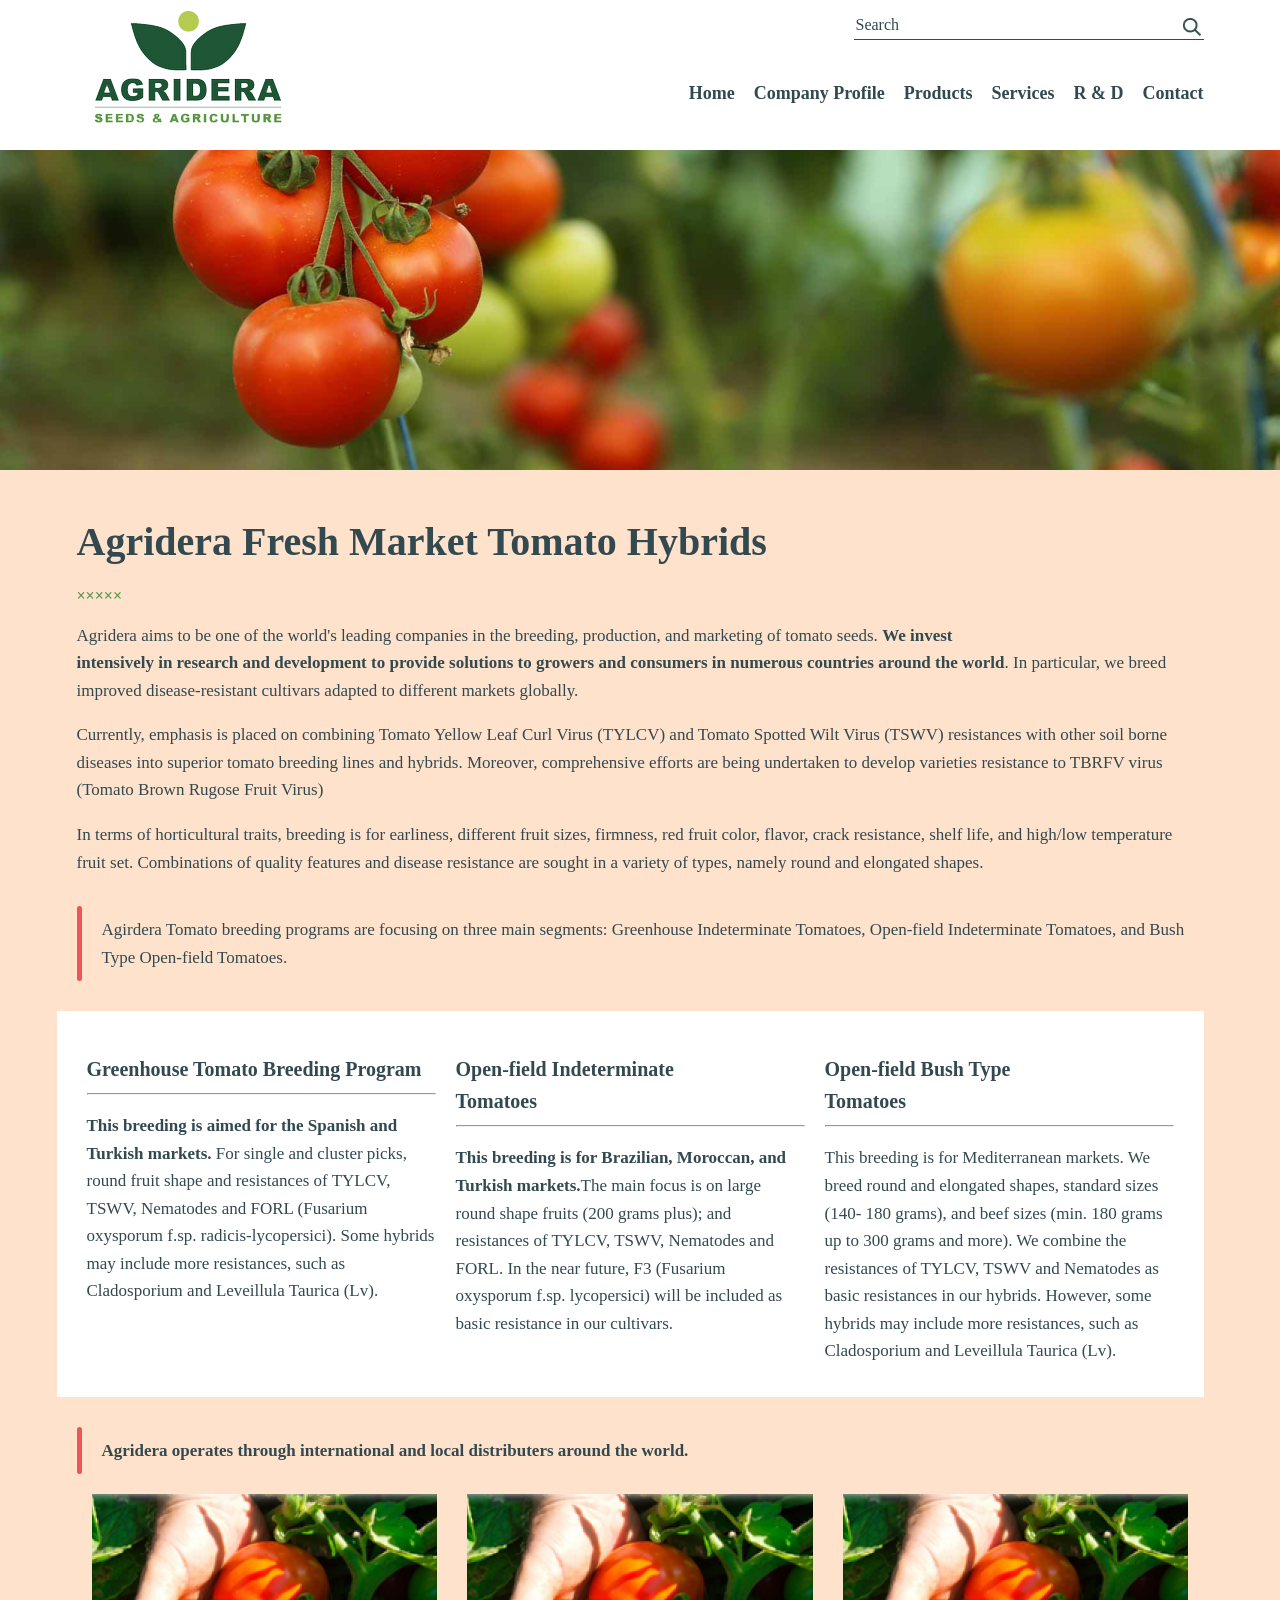
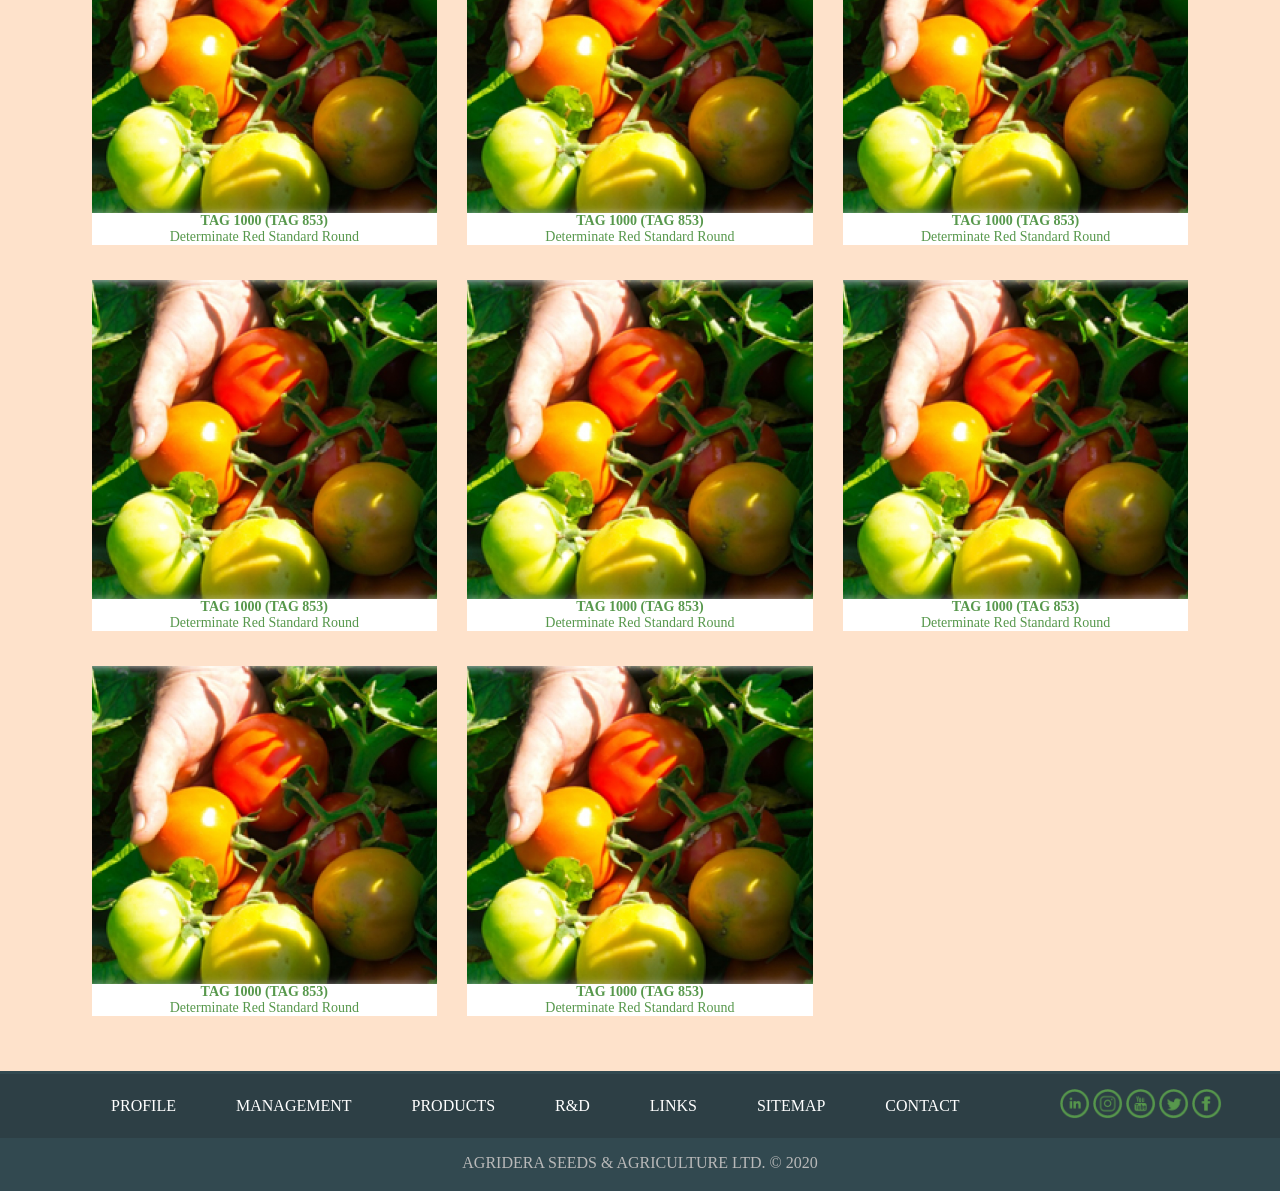
<file: tomato_all.html>
<!DOCTYPE html>
<html>
<head>
    <meta http-equiv="Content-Type" content="text/html; charset=utf-8">
    <title>Tomato_All</title>
    <link rel="stylesheet" type="text/css" href="style1.css">
    <link rel="stylesheet" type="text/css" href="responsive.css">
    <meta name="viewport" content="width=device-width, initial-scale=1.0">
</head>
<body>
  <div class="header-white">
    <div class="wrapper">
      <div class="row">
        <div class="w-2">
          <div id="logo">
            <a href=""><img src="images/Logo.png" alt="Logo"></a>
          </div>
        </div>

      <div class="w-2 right-centerr">
        <div id="search">
          <div id="search-in" class="flex">
            <input type="search" placeholder="Search">
            <button>Submit</button>
          </div>
        </div>
      
        <div id="menu">
          <ul>
            <li><a href="index.html">Home</a></li>
            <li><a href="">Company Profile</a></li>
            <li><a href="tomato_all.html">Products</a></li>
            <li><a href="">Services</a></li>
            <li><a href="">R & D</a></li>
            <li><a href="contact_us.html">Contact</a></li>
          </ul>
        </div>
    </div>
  </div>
</div>
  </div>
<div class="tomato_all_bg">
<div class="content">
  <div id="slider-img">
      <img src="images/image 7.png" alt="">
  </div>
</div>

<div class="wrapper">
<div class="tomato_all_main_text">
  <h2 class="tomato_all_header">Agridera Fresh Market Tomato Hybrids</h2>
  <p class="text_union">×××××</p>
  <p class="text_p_desc">Agridera aims to be one of the world's leading companies in the breeding, production, and marketing of tomato seeds.
    <b>We invest <br> intensively in research and development to provide solutions to growers and consumers in numerous countries around the 
    world</b>. In particular, we breed improved disease-resistant cultivars adapted to different markets globally.</p>
  
      <p class="text_p_desc">Currently, emphasis is placed on combining Tomato Yellow Leaf Curl Virus (TYLCV) and Tomato Spotted Wilt Virus 
        (TSWV) resistances with other soil borne diseases into superior tomato breeding lines and hybrids. Moreover, comprehensive efforts are 
        being undertaken to develop varieties resistance to TBRFV virus (Tomato Brown Rugose Fruit Virus)</p>
  
  <p class="text_p_desc">In terms of horticultural traits, breeding is for earliness, different fruit sizes, firmness, red fruit color, flavor, 
    crack resistance, shelf life, and high/low temperature fruit set. Combinations of quality features and disease resistance are sought in a 
    variety of types, namely round and elongated shapes. </p>    
  
  <div class="visual">
      <div class="vertical-line"></div>
      <p class="text_p_desc">Agirdera Tomato breeding programs are focusing on three main segments: Greenhouse Indeterminate Tomatoes, 
        Open-field Indeterminate Tomatoes, and Bush Type Open-field Tomatoes.</p>    
  </div>

  <div class="white_block">
      <div class="item_white_block">
          <h4>Greenhouse Tomato Breeding Program</h4>
          <hr/>
          <p class="text_p_desc"><b>This breeding is aimed for the Spanish and Turkish markets.</b> For single and cluster picks, round fruit 
            shape and resistances of TYLCV, TSWV, Nematodes and FORL (Fusarium oxysporum f.sp. radicis-lycopersici). Some hybrids may include 
            more resistances, such as Cladosporium and Leveillula Taurica (Lv). </p>
      </div>
      <div class="item_white_block">
          <h4>Open-field Indeterminate <br> Tomatoes</h4>
          <hr/>
          <p class="text_p_desc"><b>This breeding is for Brazilian, Moroccan, and Turkish markets.</b>The main focus is on large round shape 
            fruits (200 grams plus); and resistances of TYLCV, TSWV, Nematodes and FORL. In the near future, F3 (Fusarium oxysporum f.sp. 
            lycopersici) will be included as basic resistance in our cultivars.</p>
      </div>
      <div class="item_white_block">
          <h4>Open-field Bush Type <br> Tomatoes</h4>
          <hr/>
          <p class="text_p_desc"></b>This breeding is for Mediterranean markets.</b> We breed round and elongated shapes, standard sizes 
            (140- 180 grams), and beef sizes (min. 180 grams up to 300 grams and more). We combine the resistances of TYLCV, TSWV and Nematodes 
            as basic resistances in our hybrids. However, some hybrids may include more resistances, such as Cladosporium and Leveillula 
            Taurica (Lv).</p>
      </div>
  </div>

  <div class="visual">
      <div class="vertical-line"></div>
      <p class="text_p_desc"><b>Agridera operates through international and local distributers around the world.</b></p>    
  </div>

  <div class="tomatoes">
        <div class="wrapper-tomato">
            <div class="tomato w-3">
              <a href="tomato_one.html">
                <img src="images/image 3.jpg" alt="">
                <p><b>TAG 1000 (TAG 853)</b> <br> Determinate Red Standard Round</p>
              </a>
            </div>
            <div class="tomato w-3">
              <a href="tomato_one.html">
                <img src="images/image 3.jpg" alt="">
                <p><b>TAG 1000 (TAG 853)</b> <br> Determinate Red Standard Round</p>
              </a>
            </div>
            <div class="tomato w-3">
              <a href="tomato_one.html">
                <img src="images/image 3.jpg" alt="">
                <p><b>TAG 1000 (TAG 853)</b> <br> Determinate Red Standard Round</p>
              </a>
            </div>
            <div class="tomato w-3">
              <a href="tomato_one.html">
                <img src="images/image 3.jpg" alt="">
                <p><b>TAG 1000 (TAG 853)</b> <br> Determinate Red Standard Round</p>
              </a>
            </div>
            <div class="tomato w-3">
              <a href="tomato_one.html">
                <img src="images/image 3.jpg" alt="">
                <p><b>TAG 1000 (TAG 853)</b> <br> Determinate Red Standard Round</p>
              </a>
            </div>
            <div class="tomato w-3">
              <a href="tomato_one.html">
                <img src="images/image 3.jpg" alt="">
                <p><b>TAG 1000 (TAG 853)</b> <br> Determinate Red Standard Round</p>
              </a>
            </div>
            <div class="tomato w-3">
              <a href="tomato_one.htmll">
                <img src="images/image 3.jpg" alt="">
                <p><b>TAG 1000 (TAG 853)</b> <br> Determinate Red Standard Round</p>
              </a>
            </div>
            <div class="tomato w-3">
              <a href="tomato_one.html">
              <img src="images/image 3.jpg" alt="">
                <p><b>TAG 1000 (TAG 853)</b> <br> Determinate Red Standard Round</p>
              </a>
            </div>
        </div>
    </div>
      </div>
</div>

</div>
<div class="footer">
  <div class="footer-content">
    <div id="links">
      <ul>
        <li><a href="">PROFILE</a></li>
        <li><a href="">MANAGEMENT</a></li>
        <li><a href="tomato_all.html">PRODUCTS</a></li>
        <li><a href="">R&D</a></li>
        <li><a href="">LINKS</a></li>
        <li><a href="">SITEMAP</a></li>
        <li><a href="contact_us.html">CONTACT</a></li>
      </ul>
    </div>
    <div class="social_medias">
        <a href=""><img src="images/Ico_in.png" alt="in"></a>
        <a href=""><img src="images/Ico_inst.png" alt="inst"></a>
        <a href=""><img src="images/Ico_tube.png" alt="youtube"></a>
        <a href=""><img src="images/Ico_tw.png" alt="twitter"></a>
        <a href=""><img src="images/Ico_fb.png" alt="facebook"></a>
    </div>      
  </div>
  <p>AGRIDERA SEEDS & AGRICULTURE LTD. © 2020</p>
</body>
</html>
</file>
<file: style1.css>
.wrapper {
    max-width: 1127px;
    width: 100%;
    margin: 0 auto;
}

.row::after {
    clear: both;
    content: "";
    display: block;
}

body {
    margin: 0;
    font-family: 'Roboto Slab', serif;
}
#logo {
    margin: 10px 0 0 0;
}

#search {
    border-bottom: 1px solid #324950;
    display: inline-block;
    max-width: 350px;
    width: 100%;
    margin: 10px 0 43px 0;
}

#search input {
    font-size: 16px;
    color: #324950;
    background-color: transparent;
    border: none;
    max-width: 327px;
    height: 29px;
    width: 100%;
}

#search input::placeholder {
    color: #324950;
}

#search button {
    background: url(images/ico_search.png) no-repeat center;
    font-size: 0;
    height: 18px;
    width: 18px;
    border: none;
    cursor: pointer;
    margin: 3px;
}

.header-white{
    padding-bottom: 23px;
}


#menu{
    font-family: 'Heebo';
    }        
    
    #menu ul{
        padding: 0;
        margin: 0;
        list-style: none;
    }        
    #menu ul li{
        display: inline;
        margin-left: 15px;
    }
    
    #menu ul li a{
        color:#324950;
        font-size: 18px;
        font-weight: bold;
        text-decoration: none;
    }

.header-row::after {
    clear: both;
    content: "";
    display: inline-block;

}

.w-1 {
    width: 100%;
}

.w-2 {
    width: 50%;
}

.w-3 {
    width: 33.33%;
}

.w-4 {
    width: 25%;
}

.w-5 {
    width: 20%;
}

.w-7 {
    width: 14.28%;
}

.right-centerr {
    text-align: right;
}

.flex {
    display: flex;
    align-items: flex-end;
}

a{
    text-decoration: none;
}

#products {
    margin: 25px auto;
    text-align: center;
    max-width: 1600px;
    width: 100%;
}

.text {
    margin-top: 20px;
    font-family: 'Roboto Slab', serif;
    font-weight: bold;
    font-size: 20px;
    line-height: 142.7%;
    color: #324950;
}

.bg{
    background: url(images/bg.jpg) no-repeat center;
    background-size: cover;
}
#slider {
    text-align: center;
    padding: 338px 0;
}

#slider h1 {
    color: #735440;
    font-size: 48px;
    font-weight: bold;
}

#slider a {
    display: block;
    background-color: #57984C;
    color: #fff;
    font-size: 16px;
    text-align: center;
    width: 160px;
    height: 55px;
    line-height: 55px;
    margin: 0 auto;
    text-decoration: none;
}


.vision-container,
.mission-container {
    display: flex;
    justify-content: center;
    align-items: center;
}

.content-wrapper {
    text-align: left;
}

.photo-wrapper{
    margin-left: 15px;
    position: relative;

}

.centered-image {
    position: absolute;
    top: 50%;
    left: 50%;
    transform: translate(-50%, -50%);
}

.text-content-label {
    font-family: 'Roboto Slab', serif;
    font-weight: bold;
    font-size: 64px;
    line-height: 142.7%;
    color: #324950;
    margin: 0;
}

.tomato_all_header {
    font-family: 'Roboto Slab', serif;
    font-weight: bold;
    font-size: 40px;
    line-height: 142.7%;
    color: #324950;
    margin: 0;
}

.tomato_all_bg{
    background-color:#fee2cb;
}

.text_union {
    font-family: 'Roboto Slab', serif;
    color: #57984C;
    font-weight: bold;
}

.main_text {
    font-family: 'Roboto Slab', serif;
    font-weight: normal;
    font-size: 20px;
    line-height: 162.7%;
    color: #324950;
}

.content h1 {
    font-family: 'Roboto Slab', serif;
}

.content a {
    font-family: 'Roboto', serif;
}

.flex input {
    font-family: 'Roboto Slab', serif;
}

.middle {
    background: url(images/Union.png) no-repeat center;
    background-color: #F7F7F7;
    font-size: 20px;
    padding: 78px 0;
}

.title {
    font-size: 64px;
    font-weight: bold;
    color: #324950;
    line-height: 147.7%;
    margin: 0;
}
.marginbott {
    margin-bottom: -30px;
}
.seeds {
    display: flex;
    justify-content: center;
    align-items: baseline;
}

.subtext {
    font-size: 24px;
    font-weight: bold;
    color: #57984C;
    margin: 0;
}

.line {
    margin: 25px 0 10px 0;
}


img {
    max-width: 100%;
    height: auto;
}

#slider-img {
    text-align: center;
    background-size: 100% auto;
}

.main_activies {
    background-color: #EDEDED;
    text-align: center;
    padding: 78px 0;
}

.tomato_all_main_text {
    padding: 40px 0px;
}

.text_p_desc {
    font-family: 'Roboto Slab', serif;
    font-weight: normal;
    font-size: 17px;
    line-height: 162.7%;
    color: #324950;
}

.vertical-line {
    border-left: 5px solid #EB5757; 
    border-radius: 3px;
    width: 0px;
  }
.visual, .white_block {
    display: flex;
    flex-direction: row;
    margin-top: 30px;
}
.white_block {
    margin-left: -20px;
    background-color: white;
    padding: 15px 30px;
}
.visual p{
    margin: 0;
    margin-left: 20px;
    margin-top: 10px;
    margin-bottom: 10px;
}
.item_white_block {
    margin-right: 20px; 
    width: 33%;
}
.item_white_block h4{
    font-family: 'Roboto Slab', serif;
    color: #324950;
    line-height: 162.7%;
    font-size: 20px;
    margin-bottom: 0;
}

.item_white_block:last-child {
    margin-right: 0;
}

.footer-content {
    display: flex;
    flex-direction: row;
    background-color: #2D3F45;
    padding: 15px 5px;
    align-items: center;
    justify-content: space-around;
}

.social_medias {
    display: flex;
    justify-content: center;
    width: 13%;
}

.social_medias a {
    margin-right:3px; 
}

#links {
    font-family: 'Roboto', serif;
}

#links ul {
    padding: 0;
    margin: 0;
    list-style: none;
}

#links ul li {
    display: inline;
    margin-left: 3.5em;
}

#links ul li a {
    color: #ffffff;
    font-size: 16px;
}

.footer {
    background-color: #324950;
    color: #B9B9B9;
    padding: 3px 0px;
    text-align: center;
    bottom: 0;
    width: 100%;
}


/* @media screen and (max-width: 1175px) {
    .footer-content {
        flex-direction: column;
    }
    #links ul {
        display: flex;
        flex-wrap: wrap;
        justify-content: center;
        padding: 0;
    }
    #links ul li {
        flex: 0 0 50%; 
        text-align: center;
        margin-left:0;
        margin-bottom: 10px;

    }
    #links ul li a {
        color: #ffffff;
        font-size: 16px;
    }
    .social_medias {
        justify-content: space-evenly;
        width: 100%; 
        margin-top: 10px; 
    }
    .social_medias a {
        margin-right:0px; 
    } 
} */

.w-1,
.w-2,
.w-3,
.w-4,
.w-5,
.w-7 {
    float: left;
}

.tomatoes-all{
    margin-top: 35px;
}

.tomato{
     display: flex;
     flex-direction: column;
     align-items: center;
     margin-bottom: 15px;
 }
 
.tomato p{
     text-align: center;
     color: #57984C;
     background-color: #fff;
     font-size: 14px;
     margin: 0;
     width: 100%;
 }

 
 .tomato{
    display: flex;
    flex-direction: column;
    align-items: center;
    margin-top: 20px
}

.tomato a{
    display: contents;
}

.tomato img {
    max-width: 92%;
    height: auto;
}

.tomato p{
    text-align: center;
    color: #57984C;
    background-color: #fff;
    margin: 0;
    width: 92%;
}

.tomato p a{  
    color: #57984C;
}

.returnback a {
    font-size: 14px;
    color: #57984C;
    text-decoration: none;
}

.returnback p {
    margin: 0;
    padding: 20px 0;
}

.title_characteristics, .characteristics, .ul-tomatoone, .text-tomatoone {
    color: #324950;
}

.ul-tomatoone {
    padding: 0;
    margin: 0;
    padding-left: 20px;
}

.ul-tomatoone li {
    margin-bottom: 15px;
    color: #57984C;
}

.ul-tomatoone li span {
    color: #324950;
}

.pdf-download-button {
    display: inline-flex;
    align-items: center;
    padding: 6px 32px;
    margin-top: 30px;
    border-radius: 40px;
    border: 3px solid #57984C;
    color: #57984C;
    text-decoration: none;
    font-weight: bold;
    font-size: 17px;
}

.bg-tomato {
    position: relative;
    background: url(../images/Tomato_bg.png) no-repeat center;
    background-color: #F7F7F7; 
    padding-bottom: 220px; 
    z-index: 0;
}

.header-shadow {
    padding-bottom: 20px;
    position: relative;
    box-shadow: rgba(0, 0, 0, 0.35) 0px 5px 15px;
    z-index: 1;
}

.tomato_one_content {
    display: flex;
    flex-direction: row;
}

.tomato_one_content h1 {
    font-size: 54px;
    color: #57984C;
    margin: 0;
    margin-bottom: 44px;
    line-height: 148%;
}

.text-right-tomato {
    display: flex;
    align-items: center;
    margin-top: 44px;
}

.text-right-tomato span {
    font-size: 30px;
    font-weight: bold;
    color: #CF2333;
    margin-left: 35px;
}

.title_characteristics {
    color: #57984C;
    width: 26%;
    margin-top: 44px;
}

.title_characteristics hr {
    border-top: 1px solid #57984C;
    width: 100%;
}

.img-tomato {
    width: 100%;
}

.btn-pdf-tomato {
    text-align: end;
}

.pdf-icon {
    content: url('../images/pdf.png'); 
    margin-right: 25px;
    padding: 5px 0;
}

.bg_gray{
    background-color: #f0eeee;
}

.page_centre{
    margin: 10px 40px;
}

.text-contact-title {
    font-family: 'Roboto Slab', serif;
    font-weight: bold;
    font-size: 40px;
    color: #324950;
}

.item-flex{
    display: flex;
    flex-direction: column;
}
.flex-contact-main{
    display: flex;
    flex-direction: row;
    justify-content: space-between;
}

.flex-contact-main .contact-column:first-child{
    width: 30%;
}
.flex-contact-main .contact-column:last-child{
    width: 55%;
}

form{
    margin-top: 35px;
    color:#324950 ;
}

input[type=text],
input[type=email],
select,
textarea
{
    font-family: 'Roboto Slab', serif;
    color:#324950 ;
    margin-top: 10px;
    margin-bottom: 20px;
    border-radius: 8px;
    border-style: none;
    border: #dadada 1px solid;
    padding: 10px;
}
textarea{
    resize: none;
}
.submit-flex{
    margin-top: 15px;
    display: flex;
    flex-direction: row;
    justify-content: space-between;
}
.submit-flex input[type=text]{
    margin: 0;
    width: 33%;
}
input[type=submit]{
    font-family: 'Roboto Slab', serif;
    color: white;
    border-radius: 25px;
    background-color:#57984C ;
    border-style: none;
    padding: 0 20px;
    width: 33%;
    cursor: pointer;
    height: 40px;
    float: right;
}
.contact_us_info{
    text-align: center;
    margin-top: 15px;
    margin-bottom: 30px;
    display: flex;
    flex-direction: column;
    align-items: center;
    justify-content: center;
    color: #57984C;
    margin-top: 22px;
}
.contact_us_info hr{
    width: 43%;
    font-weight: bold;
}
.contact_us_info p{
    margin: 0;
}
.contact_us_info a{
    color:#57984C;
}

.title-address {
    color: #57984C;
    width: 26%;
    font-size: 20px;
}



.wrapper-tomato {
    display: flex;
    flex-wrap: wrap;
    max-width: 1127px;
    width:100%;
    margin:0 auto;
}

.cart-table {
    font-size: 14px;
}

.cart-table img {
    width: 50px;
    height: 50px;
}

.cart-table th {
    padding-top: 35px;
}

.cart-table td {
    padding: 40px;
}

.order-info {
    padding-top: 50px;
    padding-bottom: 100px;
}
</file>
<file: responsive.css>
@media (max-width: 1200px){
    .wrapper{
        max-width: 50%;
    }
    div .wrapper{
        max-width: 100%;
    }
    .w-2 {
        width: 100%;
    }

    .right-centerr {
        text-align: center;
    }
    #logo{
        text-align: center;
        margin-bottom: 20px;
    }
    #search {
        margin: 0;
        max-width: 360px;
        width: 100%;
    }
    #menu ul li a{
        font-size: 24px;
    }
    #search input {
        max-width: 100%;
    }

    #links ul li a {
        font-size: 14px;
    }

    #links ul li {
        display: inline;
        margin-left: 2.5em;
    }

    #slider h1{
        margin-top: 0;
    }
    .open{
        display: flex !important;
    }

    #menu {
        text-align: right;
        justify-content: center;
    }

    .footer-content {
        display: block;
    }

    .social_medias {
        width: 100%;
        margin-top: 15px;
    }

    #menu::before{
        margin-right: 25px;
        margin-bottom: -17px;
        content: "";
        display: inline-block;
        background-size: 100% 100%;
        background-image: url(images/menu-icon-24.png);
        width: 25px;
        height: 25px;
    }

    #menu ul {
        position: fixed;
        top: 0px;
        left: 0px;
        width: 100%;
        height: 100%;
        background-color: #fff;
        display: none;
    }

    #menu ul li {
        display: block;
        text-align: center;
    }

    #menu:active ul, #menu ul:hover {
        display: block;
    }

    #links-footer ul li {
        margin-left: 0;
        margin-bottom: 10px;
    }

    .description{
        padding: 45px 20px;
    }

    .item-white-list {
        width: 100%;
    }

    .white-list{
        margin: 5px 0;
        align-items: center;
        flex-direction: column;
    }

    .bg-tomato{
        padding: 0 50px;
    }
    
    .bg_gray .wrapper{
        max-width: 70%;
    }

    .flex-contact-main{
        flex-direction: column;
    }

    .flex-contact-main .contact-column:first-child
    {
        width: 100%;
    }
    
    .flex-contact-main .contact-column:last-child
    {
        width: 100%;
        margin-bottom: 20px;
    }
    .tomato_all_header {
        margin-left: 15px;
        font-size: 36px;
    }

    .text_union {
        margin-left: 15px;
    }
    .text_p_desc {
        margin-left: 15px;
        font-size: 16px;
    }
    .tomato_one_content h1 {
        font-size: 41px;
    }
    .text-right-tomato span {
        font-size: 25px;
    }
}



@media only screen and (max-width: 800px) {

    .tomato_all_header {
        font-size: 30px;
    }
    .text_p_desc {
        font-size: 15px;
    }

    #links ul li a {
        font-size: 12px;
    }

    #links ul li {
        display: inline;
        margin-left: 2em;
    }
    #slider h1 {
        font-size: 36px;
    }
    #slider a {
        width: 138px;
        height: 46px;
        line-height: 46px;
    }
    .text{
        font-size: 0.7em;
    }
     .title{
        font-size: 2.5em;
    } 
    .text-content-label{
        font-size: 1.8em;
    }
    .right-centerr {
        text-align: center;
    }
    .middle{
        padding: 78px 20px;
    }
    .main_text{
        font-size: 15px;
    }
    #logo{
        text-align: center;
    }
    .subtext{
        font-size: 1.2em;
    text-overflow: ellipsis;
    }

    #search input {
        max-width: 100%;
    }
    .submit-flex{
        flex-direction: column;
        align-items: center;
    }
    .submit-flex img{
        width: 30%;
    }
    .submit-flex input[type=text] {
        margin: 8px 0;
        width: 95%;
    }
    .submit-flex input[type=submit]{
        width: 100%;
        padding: 15px 40px;
    }
    
}

@media only screen and (max-width: 600px) {
    .tomato_all_header {
        font-size: 30px;
        margin-left: 15px;
    }

    .text_union {
        margin-left: 15px;
    }
    .text_p_desc {
        font-size: 15px;
        margin-left: 15px;
    }
    #slider h1 {
        font-size: 28px;
    }

    .text-content-label {
        font-size: 1.3em;
    }

    .main_text {
        font-size: 14px;
    }

    #links ul li a {
        font-size: 12px;
    }

    #links ul li {
        display: inline;
        margin-left: 1.2em;
    }
    .tomato_one_content h1{
        font-size: 30px;
    }
    .text-right-tomato span{
        font-size: 18px;
    }
    #products{
        padding: 0;
        margin: 0;
    }
    #products .row{
        display:flex;
        flex-direction: column;
        align-items: center;
    }
    #products .row .w-7{
        margin-top: 15px;
    }
}

@media screen and (max-width: 1000px) {
    .tomato_one_content {
        flex-direction: column;
    }

    .text-right-tomato {
        margin-top: 20px;
        margin-bottom: 20px;
    }

    .title_characteristics {
        width: 100%;
        margin-top: 20px;
    }

    .bg-tomato {
        padding-bottom: 100px;
    }

    .title_characteristics, .img-tomato, .btn-pdf-tomato {
        text-align: center;
    }

    .img-tomato{
        width: 70%;
    }

    .tomato_one_content .w-2 {
        width: 100%;
        margin-bottom: 30px;
        text-align: center;
    }
    .w-2 ul li{
        list-style-type: none;
    }
    
 }
@media only screen and (max-width: 480px) {
    .tomato_all_header {
        font-size: 23px;
        margin: 0px 15px;
    }
    .text_p_desc {
        font-size: 14px;
        margin-left: 15px;
    }
    .text_union {
        margin: 0px 15px;
    }
    #slider a {
        font-size: 13px;
    }
    #slider a {
        width: 119px;
        height: 35px;
        line-height: 35px;
    }
    #slider h1 {
        font-size: 22px;
    }
    #links ul li {
        display: block;
        margin-left: 1.2em;
        margin-bottom: 13px;
    }
    #links ul li a {
        font-size: 17px;
    }
    #links ul {
        padding: 0px 0px 13px 0px;
    }

   .seeds{
        flex-direction: column;
        align-items: center;
   }
   .marginbott{
        margin: 0;
   }
   .seeds .w-3{
    margin-top: 10px;
   } 
}
</file>
